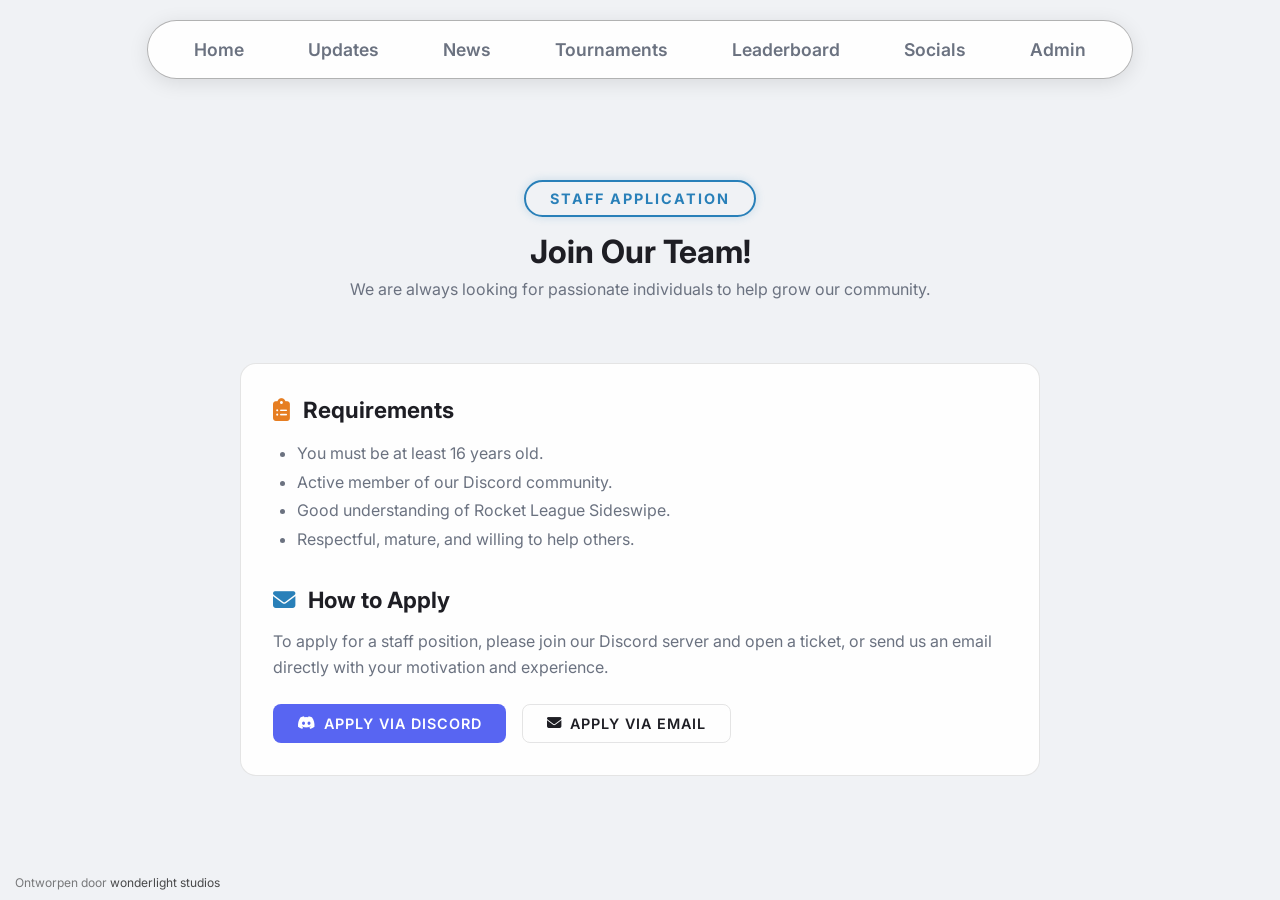
<file: apply.html>
<!DOCTYPE html>
<html lang="en">

<head>
    <meta charset="UTF-8">
    <meta name="viewport" content="width=device-width, initial-scale=1.0">
    <title>Rocket League Sideswipe - Apply for Staff</title>
    <meta name="description" content="Apply for Staff at Rocket League Sideswipe Official Website">
    <link rel="stylesheet" href="style.css?v=7">
    <link rel="preconnect" href="https://fonts.googleapis.com">
    <link rel="preconnect" href="https://fonts.gstatic.com" crossorigin>
    <link href="https://fonts.googleapis.com/css2?family=Inter:wght@400;500;600;700;800&display=swap" rel="stylesheet">
    <link rel="stylesheet" href="https://cdnjs.cloudflare.com/ajax/libs/font-awesome/6.4.0/css/all.min.css">
</head>

<body>
    <nav class="top-nav">
        <button class="mobile-menu-toggle" aria-label="Toggle menu">
            <i class="fa-solid fa-bars"></i>
        </button>
        <a href="index.html" class="nav-link">Home</a>
        <a href="updates.html" class="nav-link">Updates</a>
        <a href="news.html" class="nav-link">News</a>
        <a href="tournaments.html" class="nav-link">Tournaments</a>
        <a href="leaderboard.html" class="nav-link">Leaderboard</a>
        <a href="social-media.html" class="nav-link">Socials</a>
        <a href="admin.html" class="nav-link">Admin</a>
    </nav>

    <main class="container">
        <section class="updates" style="max-width: 800px; margin: 0 auto;">
            <div class="updates-header">
                <span class="pill"
                    style="border-color: var(--accent-blue); color: var(--accent-blue); box-shadow: 0 0 10px rgba(41, 128, 185, 0.2);">STAFF
                    APPLICATION</span>
                <h1 style="margin-top: 1.5rem; font-size: 2rem;">Join Our Team!</h1>
                <p style="color: var(--text-muted); margin-top: 0.5rem;">We are always looking for passionate
                    individuals to help grow our community.</p>
            </div>

            <div class="update-card" style="margin-top: 2rem;">
                <div class="update-content">
                    <h2 style="font-size: 1.4rem; margin-bottom: 1rem;"><i class="fa-solid fa-clipboard-list"
                            style="color: var(--accent-gold); margin-right: 8px;"></i> Requirements</h2>
                    <ul style="color: var(--text-muted); margin-left: 1.5rem; line-height: 1.8; margin-bottom: 2rem;">
                        <li>You must be at least 16 years old.</li>
                        <li>Active member of our Discord community.</li>
                        <li>Good understanding of Rocket League Sideswipe.</li>
                        <li>Respectful, mature, and willing to help others.</li>
                    </ul>

                    <h2 style="font-size: 1.4rem; margin-bottom: 1rem;"><i class="fa-solid fa-envelope"
                            style="color: var(--accent-blue); margin-right: 8px;"></i> How to Apply</h2>
                    <p style="color: var(--text-muted); margin-bottom: 1.5rem;">
                        To apply for a staff position, please join our Discord server and open a ticket, or send us an
                        email directly with your motivation and experience.
                    </p>

                    <div style="display: flex; gap: 1rem; flex-wrap: wrap;">
                        <a href="https://discord.gg/FrdRJ5ywCN" target="_blank" class="btn btn-primary"
                            style="background: #5865F2; color: white; display: flex; align-items: center; gap: 8px;">
                            <i class="fa-brands fa-discord"></i> Apply via Discord
                        </a>
                        <a href="mailto:rlsideswipe436@gmail.com?subject=Staff%20Application&body=Hello!%20I%20would%20like%20to%20apply%20for%20staff.%0A%0AMy%20Discord%20Name:%20%0AMy%20Age:%20%0AWhy%20I%20want%20to%20be%20staff:%20"
                            class="btn btn-secondary" style="display: flex; align-items: center; gap: 8px;">
                            <i class="fa-solid fa-envelope"></i> Apply via Email
                        </a>
                    </div>
                </div>
            </div>
        </section>
    </main>

    <footer class="site-footer">
        Ontworpen door <a href="https://accounts.wonderdev.nl" target="_blank">wonderlight studios</a>
    </footer>

    <script src="mobile-nav.js"></script>
</body>

</html>
</file>
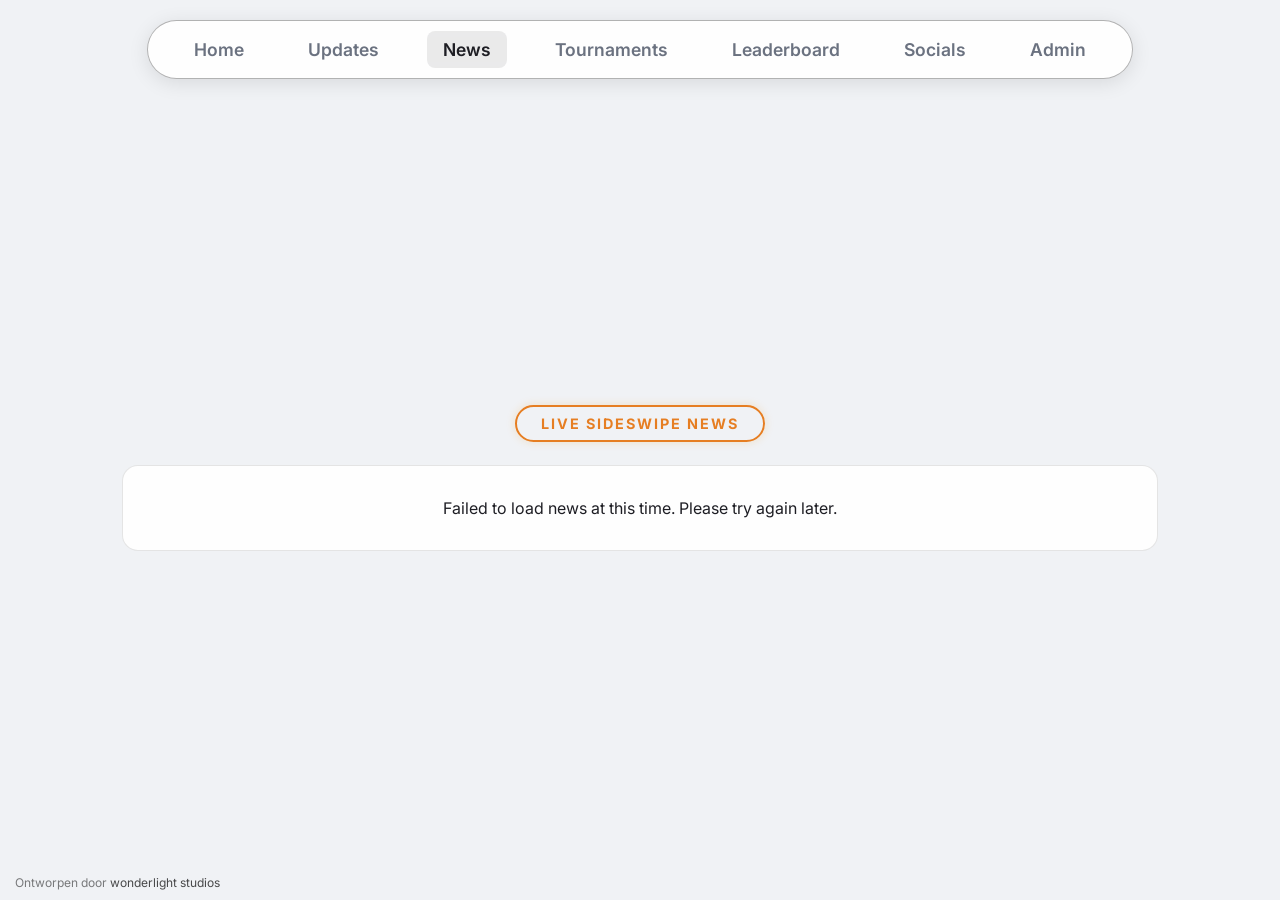
<file: news.html>
<!DOCTYPE html>
<html lang="en">

<head>
    <meta charset="UTF-8">
    <meta name="viewport" content="width=device-width, initial-scale=1.0">
    <title>Rocket League Sideswipe - Live News</title>
    <meta name="description" content="Rocket League Sideswipe Live News">
    <link rel="stylesheet" href="style.css?v=6">
    <link rel="preconnect" href="https://fonts.googleapis.com">
    <link rel="preconnect" href="https://fonts.gstatic.com" crossorigin>
    <link href="https://fonts.googleapis.com/css2?family=Inter:wght@400;500;600;700;800&display=swap" rel="stylesheet">
    <link rel="stylesheet" href="https://cdnjs.cloudflare.com/ajax/libs/font-awesome/6.4.0/css/all.min.css">
</head>

<body>
    <nav class="top-nav">
        <button class="mobile-menu-toggle" aria-label="Toggle menu">
            <i class="fa-solid fa-bars"></i>
        </button>
        <a href="index.html" class="nav-link">Home</a>
        <a href="updates.html" class="nav-link">Updates</a>
        <a href="news.html" class="nav-link active">News</a>
        <a href="tournaments.html" class="nav-link">Tournaments</a>
        <a href="leaderboard.html" class="nav-link">Leaderboard</a>
        <a href="social-media.html" class="nav-link">Socials</a>
        <a href="admin.html" class="nav-link">Admin</a>
    </nav>

    <main class="container">
        <section class="updates">
            <div class="updates-header">
                <span class="pill" style="border-color: var(--accent-gold); color: var(--accent-gold); box-shadow: 0 0 10px rgba(243, 156, 18, 0.2);">LIVE SIDESWIPE NEWS</span>
            </div>

            <div class="update-cards" id="news-container">
                <div class="update-card" style="align-items: center; justify-content: center; min-height: 200px;">
                    <i class="fa-solid fa-spinner fa-spin" style="font-size: 2rem; color: var(--accent-gold); margin-bottom: 1rem;"></i>
                    <p>Loading live news...</p>
                </div>
            </div>
        </section>
    </main>

    <footer class="site-footer">
        Ontworpen door <a href="https://accounts.wonderdev.nl" target="_blank">wonderlight studios</a>
    </footer>

    <script type="module" src="news.js"></script>
    <script src="mobile-nav.js"></script>
</body>

</html>
</file>
<file: style.css>
:root {
    --bg-color: #f0f2f5;
    --card-bg: rgba(255, 255, 255, 0.9);
    --card-border: rgba(0, 0, 0, 0.1);
    --text-main: #1e1e24;
    --text-muted: #6b7280;
    --accent-gold: #e67e22;
    --accent-green: #27ae60;
    --accent-blue: #2980b9;
    --accent-discord: #5865F2;
    --accent-red: #e74c3c;
    --transition: all 0.3s cubic-bezier(0.25, 0.8, 0.25, 1);
}

* {
    margin: 0;
    padding: 0;
    box-sizing: border-box;
    font-family: 'Inter', sans-serif;
}

body {
    background-color: var(--bg-color);
    color: var(--text-main);
    min-height: 100vh;
    display: flex;
    flex-direction: column;
    overflow-x: hidden;
    position: relative;
}

.video-background {
    position: fixed;
    top: 50%;
    left: 50%;
    transform: translate(-50%, -50%) scale(1.5);
    /* Scale up to hide YouTube UI */
    width: 100vw;
    height: 56.25vw;
    /* 16:9 aspect ratio */
    min-height: 100vh;
    min-width: 177.77vh;
    /* 16:9 aspect ratio */
    z-index: -1;
    pointer-events: none;
    opacity: 0;
    animation: fadeInVideo 1s ease-in 3.5s forwards;
}

@keyframes fadeInVideo {
    from { opacity: 0; }
    to { opacity: 0.5; }
}

/* Container */
.container {
    max-width: 1100px;
    width: 100%;
    margin: 0 auto;
    padding: 2rem;
    padding-top: 6rem;
    display: flex;
    flex-direction: column;
    justify-content: center;
    align-items: center;
    flex: 1;
    gap: 3rem;
    z-index: 1;
    position: relative;
}

/* Navigation */
.top-nav {
    position: fixed;
    top: 20px;
    left: 50%;
    transform: translateX(-50%);
    z-index: 100;
    display: flex;
    justify-content: center;
    gap: 2rem;
    padding: 10px 30px;
    width: auto;
    background: var(--card-bg);
    border: 1px solid rgba(0, 0, 0, 0.3);
    border-radius: 50px;
    box-shadow: 0 4px 20px rgba(0, 0, 0, 0.1);
    backdrop-filter: blur(10px);
}

.nav-link {
    color: var(--text-muted);
    text-decoration: none;
    font-weight: 600;
    font-size: 1.1rem;
    padding: 8px 16px;
    border-radius: 8px;
    transition: var(--transition);
}

.nav-link:hover,
.nav-link.active {
    color: var(--text-main);
    background: rgba(0, 0, 0, 0.08);
}

.nav-link.has-updates {
    background: rgba(243, 156, 18, 0.35);
    color: var(--accent-gold);
    border: 1px solid rgba(243, 156, 18, 0.5);
    box-shadow: 0 0 18px rgba(243, 156, 18, 0.4);
    animation: pulse-gold 2s infinite;
}

@keyframes pulse-gold {
    0% {
        box-shadow: 0 0 5px rgba(243, 156, 18, 0.3);
    }

    50% {
        box-shadow: 0 0 20px rgba(243, 156, 18, 0.5);
    }

    100% {
        box-shadow: 0 0 5px rgba(243, 156, 18, 0.3);
    }
}

/* Toggle Switch */
.toggle-row {
    display: flex;
    align-items: center;
    justify-content: space-between;
    gap: 1rem;
}

.toggle-switch {
    position: relative;
    display: inline-block;
    width: 50px;
    height: 26px;
    flex-shrink: 0;
}

.toggle-switch input {
    opacity: 0;
    width: 0;
    height: 0;
}

.toggle-slider {
    position: absolute;
    cursor: pointer;
    top: 0;
    left: 0;
    right: 0;
    bottom: 0;
    background-color: rgba(0, 0, 0, 0.5);
    border-radius: 26px;
    transition: var(--transition);
}

.toggle-slider::before {
    content: "";
    position: absolute;
    height: 20px;
    width: 20px;
    left: 3px;
    bottom: 3px;
    background-color: var(--text-muted);
    border-radius: 50%;
    transition: var(--transition);
}

.toggle-switch input:checked+.toggle-slider {
    background-color: var(--accent-gold);
}

.toggle-switch input:checked+.toggle-slider::before {
    transform: translateX(24px);
    background-color: white;
}

/* Hero Bar */
.hero-bar {
    display: flex;
    align-items: center;
    justify-content: center;
    gap: 2rem;
    width: 100%;
    margin-top: 2rem;
    animation: fadeInDown 1s ease-out;
}

.hero-logo {
    display: flex;
    justify-content: center;
    align-items: center;
}

.logo {
    max-width: 280px;
    border-radius: 20px;
    transition: var(--transition);
}

.logo:hover {
    transform: scale(1.05);
}

.widget {
    background: transparent;
    border: none;
    border-radius: 16px;
    padding: 1.5rem;
    display: flex;
    align-items: center;
    gap: 1.5rem;
    cursor: pointer;
    transition: var(--transition);
    position: relative;
    flex: 1;
    min-width: 280px;
    max-width: 350px;
}

.widget:hover {
    transform: translateY(-5px);
}

.widget-icon {
    font-size: 2.5rem;
    color: var(--text-main);
    background: transparent;
    width: 60px;
    height: 60px;
    display: flex;
    align-items: center;
    justify-content: center;
    border-radius: 12px;
    transition: var(--transition);
}

.widget:hover .widget-icon {
    background: transparent;
    transform: scale(1.1);
}

.widget:hover .discord-icon {
    background: transparent;
    color: var(--accent-discord);
}

.widget-text h2 {
    font-size: 1.2rem;
    font-weight: 700;
    margin-bottom: 0.25rem;
    letter-spacing: 0.5px;
}

.widget-text p {
    font-size: 0.9rem;
    color: var(--text-muted);
}

/* Tooltips */
.tooltip {
    position: absolute;
    top: -40px;
    left: 50%;
    transform: translateX(-50%) translateY(10px);
    padding: 6px 12px;
    border-radius: 6px;
    font-size: 0.85rem;
    font-weight: 600;
    opacity: 0;
    visibility: hidden;
    transition: all 0.3s ease;
    pointer-events: none;
    white-space: nowrap;
}

.tooltip.show {
    opacity: 1;
    visibility: visible;
    transform: translateX(-50%) translateY(0);
}

.ip-tooltip {
    background: rgba(46, 204, 113, 0.2);
    color: var(--accent-green);
    border: 1px solid var(--accent-green);
}

.discord-tooltip {
    background: rgba(52, 152, 219, 0.2);
    color: var(--accent-blue);
    border: 1px solid var(--accent-blue);
}

/* Staff Thanks Section */
.staff-thanks-section {
    width: 100%;
    animation: fadeInUp 1s ease-out 0.3s both;
}

.staff-thanks-header {
    display: flex;
    align-items: center;
    gap: 1rem;
}

.staff-thanks-line {
    flex: 1;
    height: 1px;
    background: linear-gradient(to right, transparent, rgba(230, 126, 34, 0.4), transparent);
}

.staff-thanks-text {
    display: flex;
    align-items: center;
    gap: 0.6rem;
    font-size: 0.85rem;
    font-weight: 700;
    letter-spacing: 3px;
    text-transform: uppercase;
    color: var(--accent-gold);
    white-space: nowrap;
}

.staff-thanks-text i {
    font-size: 0.7rem;
    opacity: 0.8;
}

/* Owners Section */
.owners-scroller {
    width: 100%;
    max-width: 600px;
    /* limits width to about 2 cards */
    overflow: hidden;
    padding-bottom: 1rem;
    margin: 0 auto;
    animation: fadeInUp 1s ease-out 0.4s both;
    mask-image: linear-gradient(to right, transparent, black 10%, black 90%, transparent);
    -webkit-mask-image: linear-gradient(to right, transparent, black 10%, black 90%, transparent);
}

.owners-container {
    display: flex;
    gap: 2rem;
    padding: 0;
    width: max-content;
    animation: marquee 15s linear infinite;
}

.owners-container:hover {
    animation-play-state: paused;
}

@keyframes marquee {
    0% {
        transform: translateX(0);
    }

    100% {
        transform: translateX(calc(-50% - 1rem));
    }
}

.owner-card {
    background: var(--card-bg);
    border: 1px solid var(--card-border);
    backdrop-filter: blur(10px);
    border-radius: 16px;
    padding: 1.5rem 2rem;
    display: flex;
    flex-direction: column;
    align-items: center;
    gap: 1rem;
    transition: var(--transition);
    min-width: 200px;
    cursor: default;
}

.owner-avatar {
    width: 80px;
    height: 80px;
    border-radius: 50%;
    /* Made round for Roblox heads */
    box-shadow: 0 4px 15px rgba(0, 0, 0, 0.3);
    object-fit: cover;
}

.avatar-wrapper {
    position: relative;
    display: inline-block;
}

.owner-info {
    text-align: center;
}

.owner-info h3 {
    font-size: 1.1rem;
    margin-bottom: 0.5rem;
}

.badge {
    font-size: 0.75rem;
    font-weight: 700;
    padding: 4px 10px;
    border-radius: 20px;
    letter-spacing: 1px;
}

.owner-badge {
    background: rgba(243, 156, 18, 0.15);
    color: var(--accent-gold);
    border: 1px solid rgba(243, 156, 18, 0.3);
}

.co-owner-badge {
    background: rgba(243, 18, 18, 0.15);
    color: var(--accent-red);
    border: 1px solid rgba(243, 18, 18, 0.3);
}

.developer-badge {
    background: rgba(155, 89, 182, 0.15);
    color: #9b59b6;
    border: 1px solid rgba(155, 89, 182, 0.3);
}

.builder-badge {
    background: rgba(134, 7, 252, 0.15);
    color: rgb(134, 7, 252);
    border: 1px solid rgba(134, 7, 252, 0.3);
}

.media-badge {
    background: rgba(232, 67, 147, 0.15);
    color: #e84393;
    border: 1px solid rgba(232, 67, 147, 0.3);
}

.admin-badge {
    background: rgba(46, 204, 113, 0.15);
    /* Transparant groene achtergrond */
    color: #2ecc71;
    /* Groene tekst */
    border: 1px solid rgba(46, 204, 113, 0.3);
    /* Groen randje */
}

/* Updates Section */
.updates {
    width: 100%;
    display: flex;
    flex-direction: column;
    align-items: center;
    gap: 2rem;
    animation: fadeInUp 1s ease-out 0.6s both;
}

.updates-header {
    text-align: center;
}

.pill {
    background: transparent;
    border: 2px solid var(--text-main);
    color: var(--text-main);
    padding: 8px 24px;
    border-radius: 30px;
    font-weight: 700;
    font-size: 0.9rem;
    letter-spacing: 2px;
}

.update-cards {
    display: flex;
    flex-direction: column;
    gap: 1.5rem;
    width: 100%;
}

.update-card {
    background: var(--card-bg);
    border: 1px solid var(--card-border);
    backdrop-filter: blur(10px);
    border-radius: 16px;
    padding: 2rem;
    transition: var(--transition);
    display: flex;
    flex-direction: column;
    gap: 1rem;
}

.update-card:hover {
    border-color: rgba(255, 255, 255, 0.3);
    background: rgba(40, 42, 48, 0.7);
}

.update-date {
    font-size: 0.85rem;
    color: var(--accent-gold);
    font-weight: 600;
    letter-spacing: 1px;
}

.update-content h2 {
    font-size: 1.5rem;
    margin-bottom: 0.75rem;
}

.update-content p {
    color: var(--text-muted);
    line-height: 1.6;
    margin-bottom: 1.5rem;
}

.btn {
    display: inline-block;
    padding: 10px 24px;
    border-radius: 8px;
    text-decoration: none;
    font-weight: 600;
    font-size: 0.9rem;
    transition: var(--transition);
    text-transform: uppercase;
    letter-spacing: 1px;
}

.btn-primary {
    background: var(--text-main);
    color: var(--bg-color);
}

.btn-primary:hover {
    background: #e0e0e0;
    transform: translateY(-2px);
    box-shadow: 0 4px 15px rgba(255, 255, 255, 0.2);
}

.btn-secondary {
    background: transparent;
    color: var(--text-main);
    border: 1px solid var(--card-border);
}

.btn-secondary:hover {
    border-color: var(--text-main);
    background: rgba(255, 255, 255, 0.1);
}

/* Tournament Entry Button */
.btn-tournament-enter {
    background: linear-gradient(135deg, var(--accent-gold), #f39c12);
    color: #fff;
    border: none;
    cursor: pointer;
    font-size: 1rem;
    font-weight: 700;
    letter-spacing: 1px;
    padding: 12px 28px;
    border-radius: 10px;
    box-shadow: 0 4px 20px rgba(230, 126, 34, 0.35);
    transition: var(--transition);
    text-transform: uppercase;
}

.btn-tournament-enter:hover {
    transform: translateY(-3px);
    box-shadow: 0 8px 28px rgba(230, 126, 34, 0.5);
}

/* Submit button */
.btn-submit {
    background: linear-gradient(135deg, var(--accent-gold), #f39c12);
    color: #fff;
    border: none;
    cursor: pointer;
    font-weight: 700;
    letter-spacing: 1px;
    padding: 10px 24px;
    border-radius: 8px;
    box-shadow: 0 4px 16px rgba(230, 126, 34, 0.3);
    transition: var(--transition);
    text-transform: uppercase;
}

.btn-submit:hover:not(:disabled) {
    transform: translateY(-2px);
    box-shadow: 0 6px 20px rgba(230, 126, 34, 0.5);
}

.btn-submit:disabled {
    opacity: 0.6;
    cursor: not-allowed;
}

/* Contact mail button */
.btn-contact-mail {
    display: inline-flex;
    align-items: center;
    margin-top: 0.5rem;
    padding: 10px 20px;
    border-radius: 8px;
    background: rgba(41, 128, 185, 0.1);
    border: 1px solid var(--accent-blue);
    color: var(--accent-blue);
    font-weight: 600;
    font-size: 0.9rem;
    text-decoration: none;
    transition: var(--transition);
}

.btn-contact-mail:hover {
    background: rgba(41, 128, 185, 0.2);
    transform: translateY(-2px);
    box-shadow: 0 4px 14px rgba(41, 128, 185, 0.25);
}

/* Modal Overlay */
.modal-overlay {
    position: fixed;
    inset: 0;
    z-index: 1000;
    display: flex;
    align-items: center;
    justify-content: center;
    background: rgba(0, 0, 0, 0.55);
    backdrop-filter: blur(6px);
    opacity: 0;
    visibility: hidden;
    transition: opacity 0.3s ease, visibility 0.3s ease;
    padding: 1rem;
}

.modal-overlay.active {
    opacity: 1;
    visibility: visible;
}

.modal-box {
    background: var(--card-bg);
    border: 1px solid var(--card-border);
    border-radius: 20px;
    padding: 2.5rem;
    width: 100%;
    max-width: 560px;
    max-height: 90vh;
    overflow-y: auto;
    backdrop-filter: blur(12px);
    box-shadow: 0 20px 60px rgba(0, 0, 0, 0.3);
    transform: translateY(30px);
    transition: transform 0.35s cubic-bezier(0.25, 0.8, 0.25, 1);
}

.modal-overlay.active .modal-box {
    transform: translateY(0);
}

.modal-header {
    display: flex;
    align-items: center;
    justify-content: space-between;
    margin-bottom: 2rem;
    gap: 1rem;
}

.modal-header h2 {
    font-size: 1.3rem;
    font-weight: 800;
}

.modal-close {
    background: transparent;
    border: 1px solid var(--card-border);
    border-radius: 50%;
    width: 36px;
    height: 36px;
    font-size: 1.3rem;
    line-height: 1;
    cursor: pointer;
    color: var(--text-muted);
    display: flex;
    align-items: center;
    justify-content: center;
    flex-shrink: 0;
    transition: var(--transition);
}

.modal-close:hover {
    background: rgba(0, 0, 0, 0.1);
    color: var(--text-main);
}

/* Multi-step form */
.form-step {
    display: none;
    flex-direction: column;
    gap: 1.25rem;
    animation: fadeInUp 0.3s ease both;
}

.form-step.active {
    display: flex;
}

.step-label {
    font-size: 0.8rem;
    font-weight: 700;
    letter-spacing: 2px;
    text-transform: uppercase;
    color: var(--accent-gold);
    margin-bottom: 0.25rem;
}

.form-group label {
    display: block;
    margin-bottom: 0.4rem;
    font-weight: 600;
    font-size: 0.9rem;
    color: var(--text-muted);
}

.form-group input[type="text"],
.form-group select,
.form-group textarea {
    width: 100%;
    padding: 11px 14px;
    border-radius: 8px;
    background: rgba(255, 255, 255, 0.85);
    border: 1px solid var(--card-border);
    color: var(--text-main);
    font-size: 0.95rem;
    font-family: 'Inter', sans-serif;
    transition: var(--transition);
    resize: vertical;
}

.form-group input:focus,
.form-group select:focus,
.form-group textarea:focus {
    outline: none;
    border-color: var(--accent-gold);
    box-shadow: 0 0 0 3px rgba(230, 126, 34, 0.15);
}

/* Radio group */
.radio-group {
    display: flex;
    flex-direction: column;
    gap: 0.6rem;
}

.radio-option {
    display: flex;
    align-items: center;
    gap: 0.7rem;
    padding: 10px 14px;
    border-radius: 8px;
    border: 1px solid var(--card-border);
    cursor: pointer;
    transition: var(--transition);
    font-size: 0.9rem;
    font-weight: 500;
    background: rgba(255, 255, 255, 0.6);
}

.radio-option:hover {
    border-color: var(--accent-gold);
    background: rgba(230, 126, 34, 0.06);
}

.radio-option input[type="radio"] {
    width: auto;
    margin: 0;
    accent-color: var(--accent-gold);
    cursor: pointer;
}

.radio-option:has(input:checked) {
    border-color: var(--accent-gold);
    background: rgba(230, 126, 34, 0.1);
    color: var(--text-main);
}

/* Navigation row inside modal */
.modal-nav {
    display: flex;
    justify-content: space-between;
    align-items: center;
    margin-top: 0.5rem;
    gap: 1rem;
}

/* Error banner */
.form-error {
    background: rgba(231, 76, 60, 0.12);
    border: 1px solid var(--accent-red);
    border-radius: 8px;
    padding: 10px 14px;
    color: var(--accent-red);
    font-size: 0.88rem;
    font-weight: 600;
    margin-top: 0.5rem;
}

/* Success screen */
.form-success {
    align-items: center;
    text-align: center;
    padding: 2rem 0;
}

.success-icon {
    font-size: 4rem;
    color: var(--accent-green);
    margin-bottom: 1rem;
    animation: popIn 0.5s cubic-bezier(0.175, 0.885, 0.32, 1.275) both;
}

@keyframes popIn {
    from { transform: scale(0); opacity: 0; }
    to   { transform: scale(1); opacity: 1; }
}

.form-success h3 {
    font-size: 1.4rem;
    font-weight: 800;
    margin-bottom: 0.5rem;
}

.form-success p {
    color: var(--text-muted);
    line-height: 1.6;
}

/* Footer */
.site-footer {
    position: absolute;
    bottom: 10px;
    left: 15px;
    font-size: 0.75rem;
    color: rgba(0, 0, 0, 0.5);
    z-index: 10;
}

.site-footer a {
    color: rgba(0, 0, 0, 0.7);
    text-decoration: none;
    transition: var(--transition);
}

.site-footer a:hover {
    color: var(--text-main);
}

/* Admin Panel */
.admin-panel {
    background: var(--card-bg);
    border: 1px solid var(--card-border);
    backdrop-filter: blur(10px);
    border-radius: 16px;
    padding: 3rem;
    width: 100%;
    max-width: 750px;
    margin: 0 auto;
}

.admin-panel h2 {
    margin-bottom: 2rem;
    text-align: center;
}

.form-group {
    margin-bottom: 1.5rem;
}

.form-group label {
    display: block;
    margin-bottom: 0.5rem;
    font-weight: 600;
    color: var(--text-muted);
}

input[type="text"],
input[type="email"],
input[type="password"],
select {
    width: 100%;
    padding: 12px 16px;
    border-radius: 8px;
    background: rgba(255, 255, 255, 0.8);
    border: 1px solid var(--card-border);
    color: var(--text-main);
    font-size: 1rem;
    transition: var(--transition);
}

input:focus,
select:focus {
    outline: none;
    border-color: var(--accent-blue);
    background: rgba(255, 255, 255, 1);
}

.error-text {
    color: #e74c3c;
    margin-top: 1rem;
    text-align: center;
    font-size: 0.9rem;
}

.success-text {
    margin-top: 1rem;
    text-align: center;
    font-size: 0.9rem;
}

.form-section {
    margin-bottom: 2.5rem;
    padding-bottom: 2.5rem;
    border-bottom: 1px solid var(--card-border);
}

.form-section h3 {
    margin-bottom: 1.5rem;
    color: var(--accent-blue);
}

.staff-input-row {
    display: flex;
    gap: 10px;
    margin-bottom: 10px;
}

.staff-input-row input {
    flex: 2;
}

.staff-input-row select,
.staff-input-row button {
    flex: 1;
}

/* Animations */
@keyframes fadeInUp {
    from {
        opacity: 0;
        transform: translateY(30px);
    }

    to {
        opacity: 1;
        transform: translateY(0);
    }
}

@keyframes fadeInDown {
    from {
        opacity: 0;
        transform: translateY(-30px);
    }

    to {
        opacity: 1;
        transform: translateY(0);
    }
}

/* Responsive */
@media (max-width: 900px) {
    .hero-bar {
        flex-direction: column;
    }

    .hero-logo {
        order: -1;
        /* Ensure logo is on top on mobile */
        margin-bottom: 2rem;
    }

    .widget {
        max-width: 100%;
    }
}

/* Mobile Navigation */
.mobile-menu-toggle {
    display: none;
    background: transparent;
    border: none;
    color: var(--text-main);
    font-size: 1.5rem;
    cursor: pointer;
    padding: 5px;
}

@media (max-width: 768px) {
    .top-nav {
        flex-direction: column;
        align-items: center;
        gap: 1rem;
        padding: 15px 20px;
        width: 90%;
        border-radius: 20px;
        top: 10px;
        transition: all 0.3s ease;
        min-height: 60px;
    }
    
    .mobile-menu-toggle {
        display: block;
        align-self: flex-end;
        position: absolute;
        top: 11px;
        right: 20px;
    }
    
    .nav-link {
        display: none;
        width: 100%;
        text-align: center;
        padding: 12px;
    }
    
    .top-nav.mobile-expanded .nav-link {
        display: block;
    }
}

/* Custom Scrollbar */
::-webkit-scrollbar {
    width: 8px;
    height: 8px;
}

::-webkit-scrollbar-track {
    background: var(--bg-color); 
}

::-webkit-scrollbar-thumb {
    background: rgba(255, 255, 255, 0.2); 
    border-radius: 4px;
}

::-webkit-scrollbar-thumb:hover {
    background: var(--accent-gold); 
}
</file>
